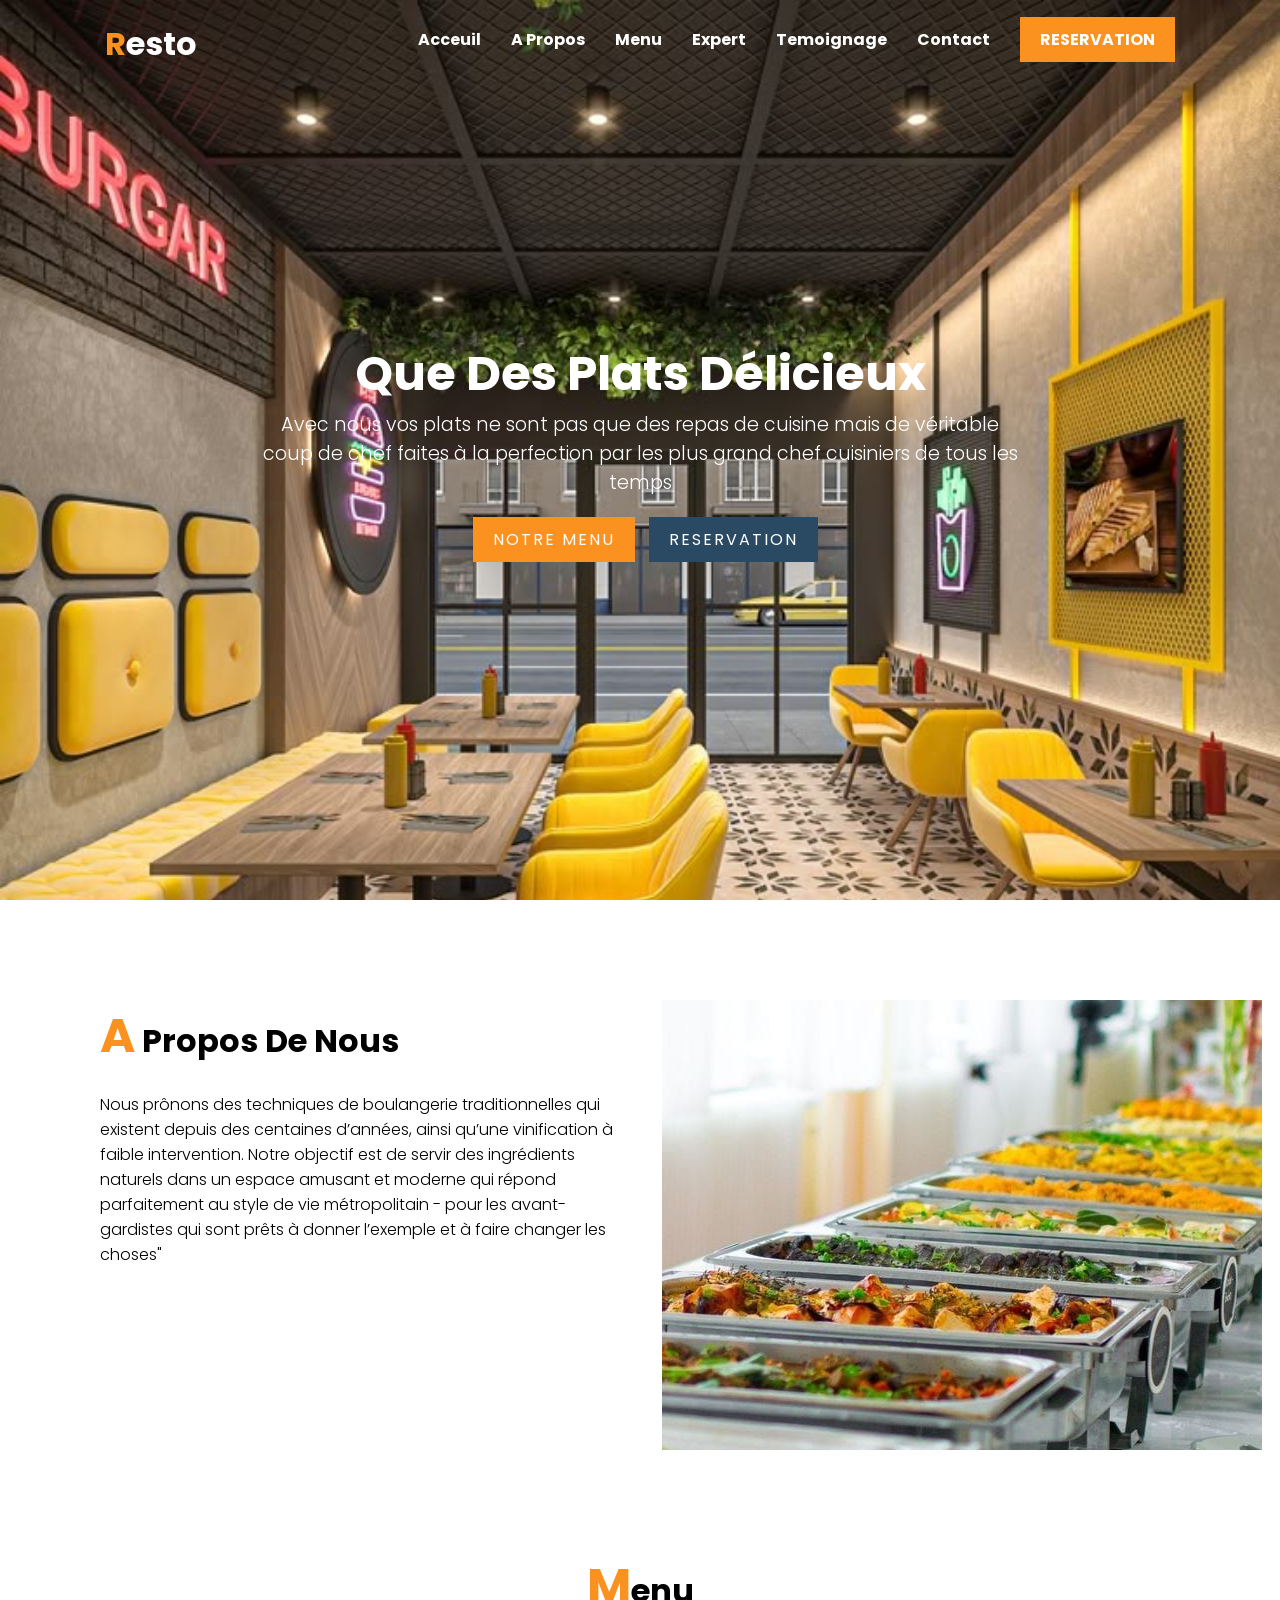
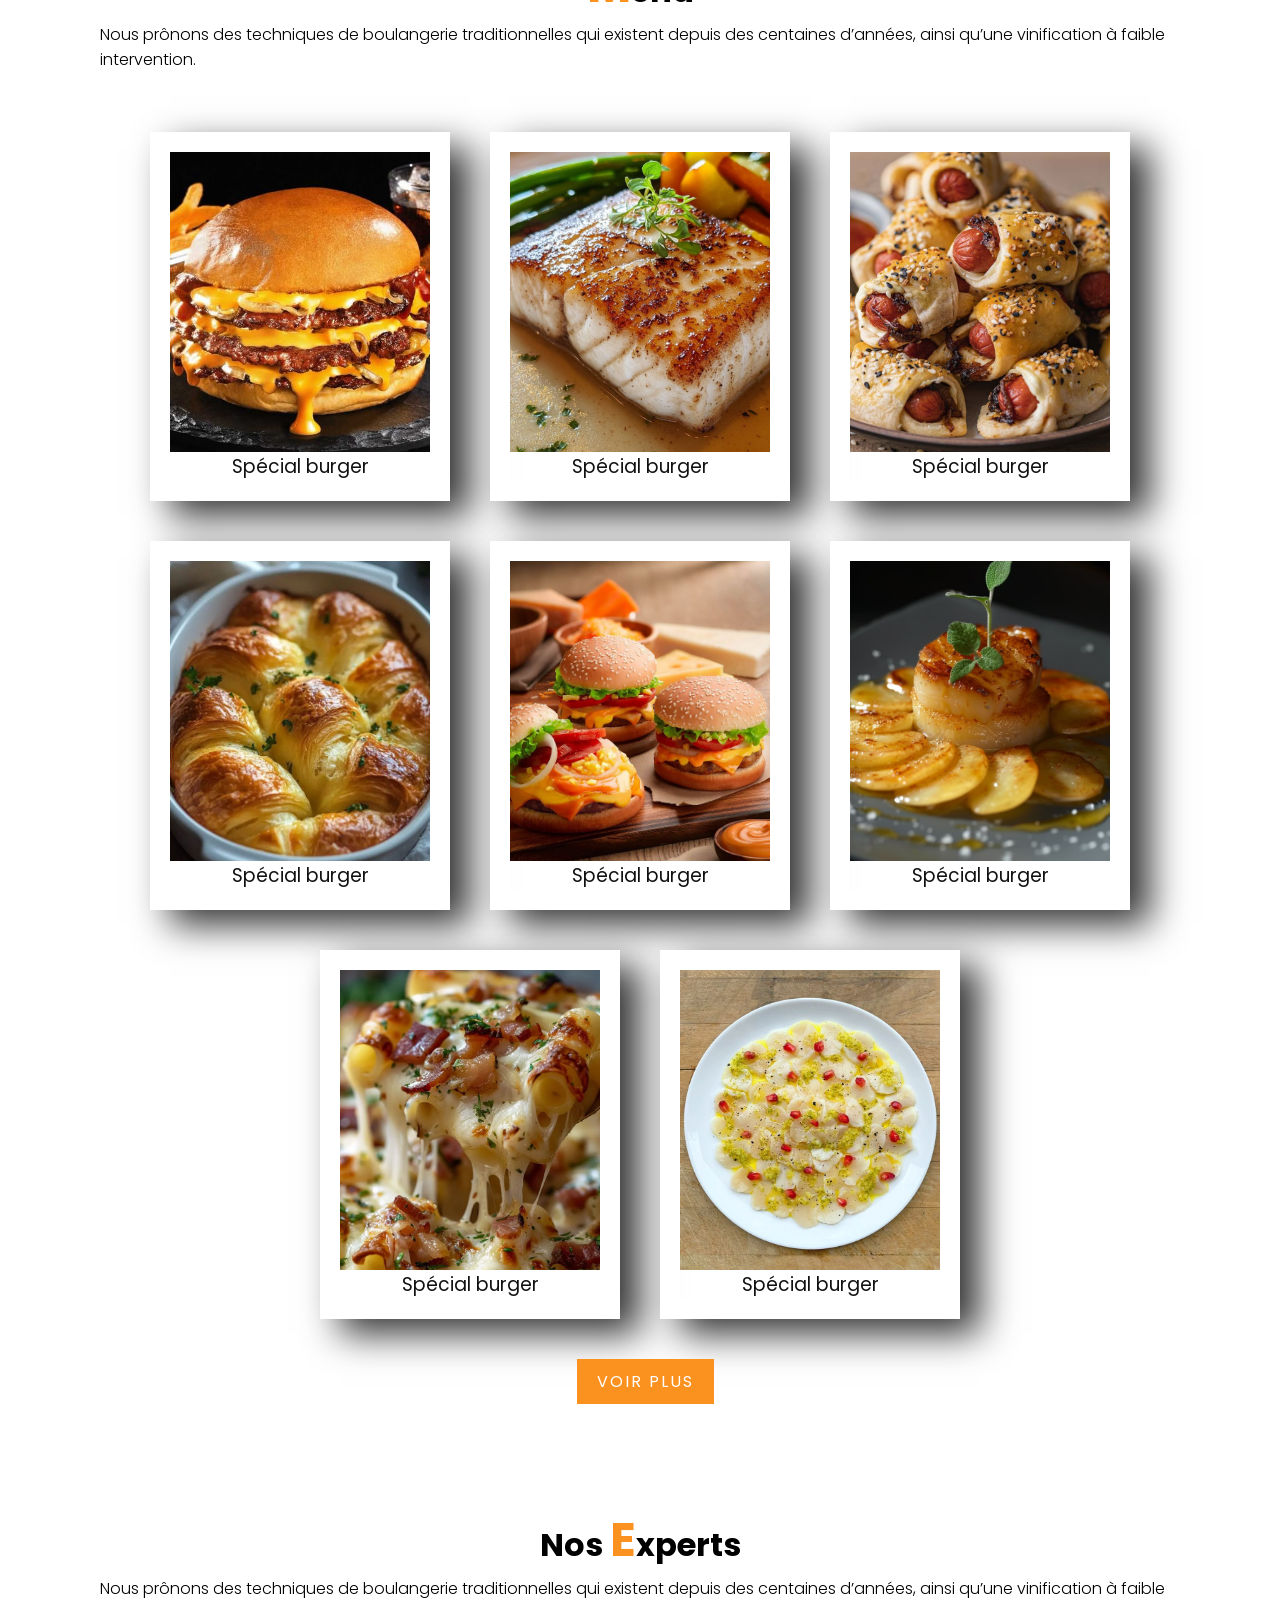
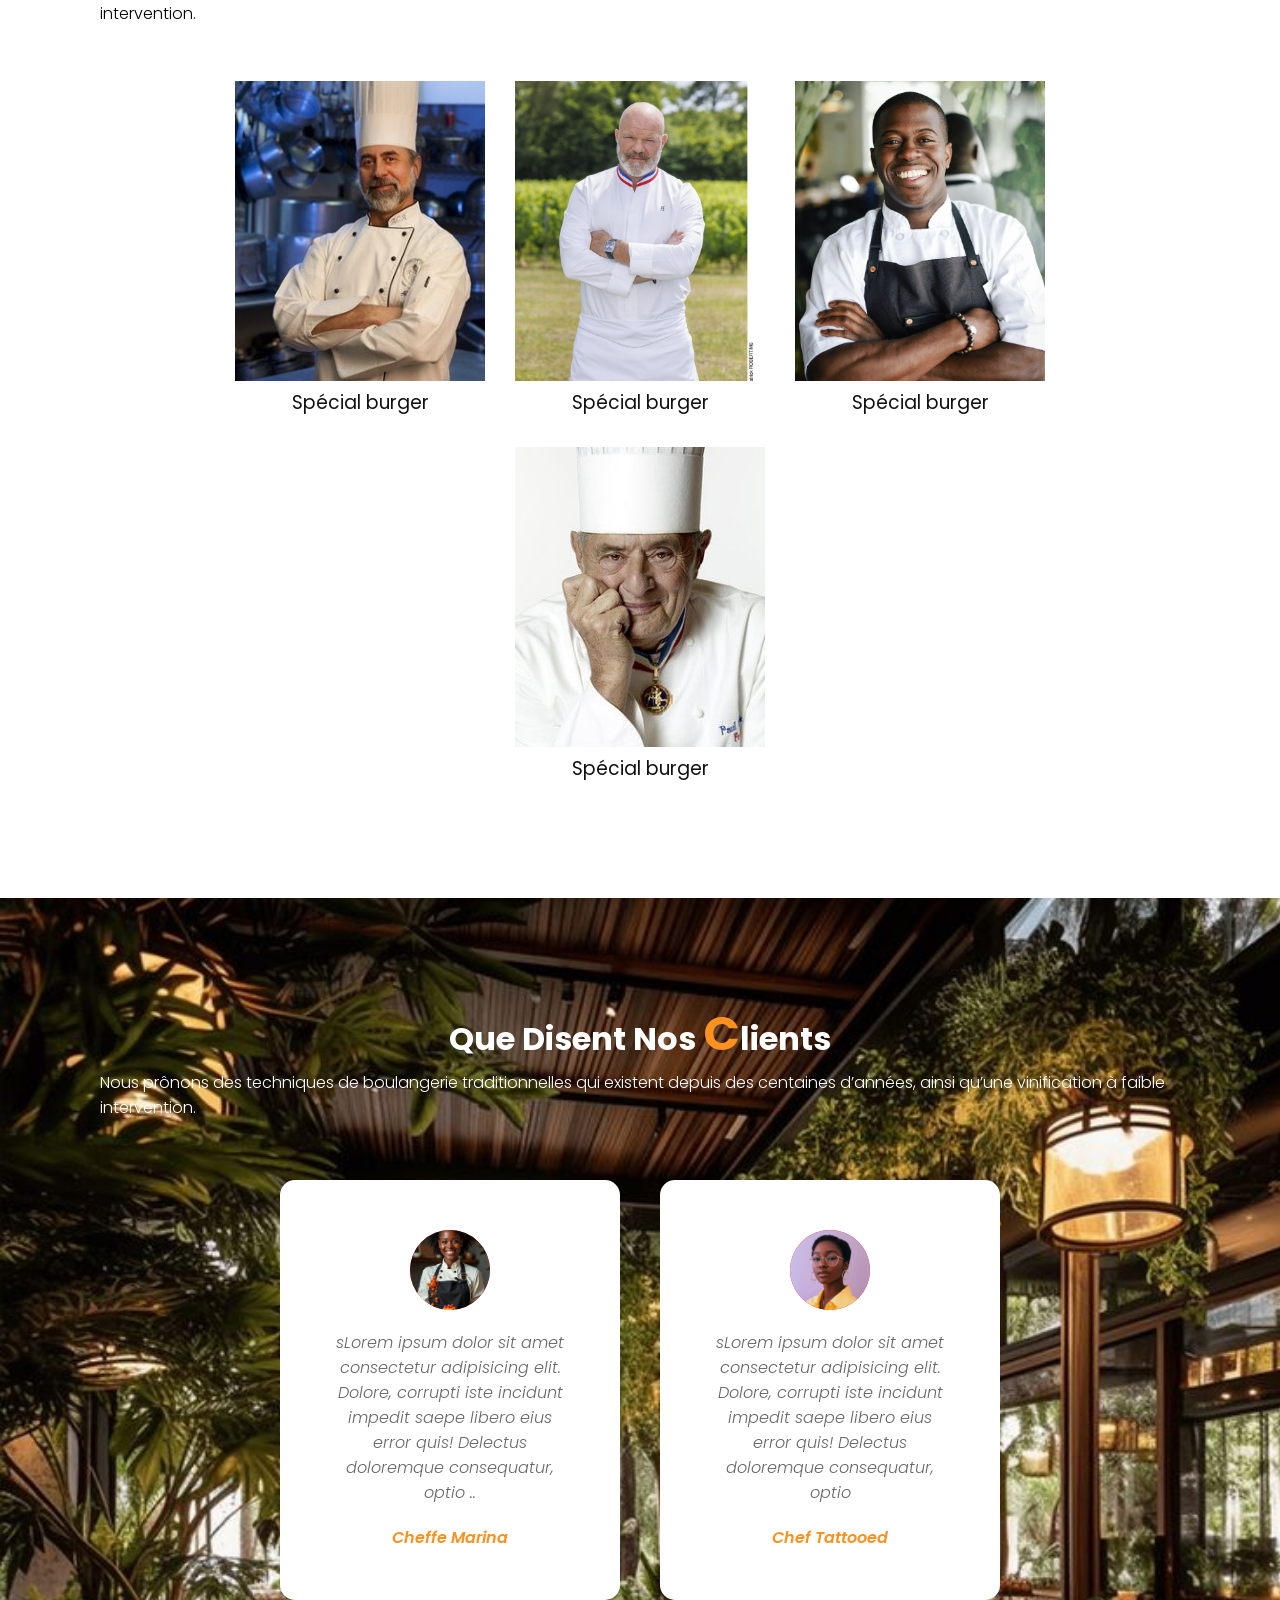
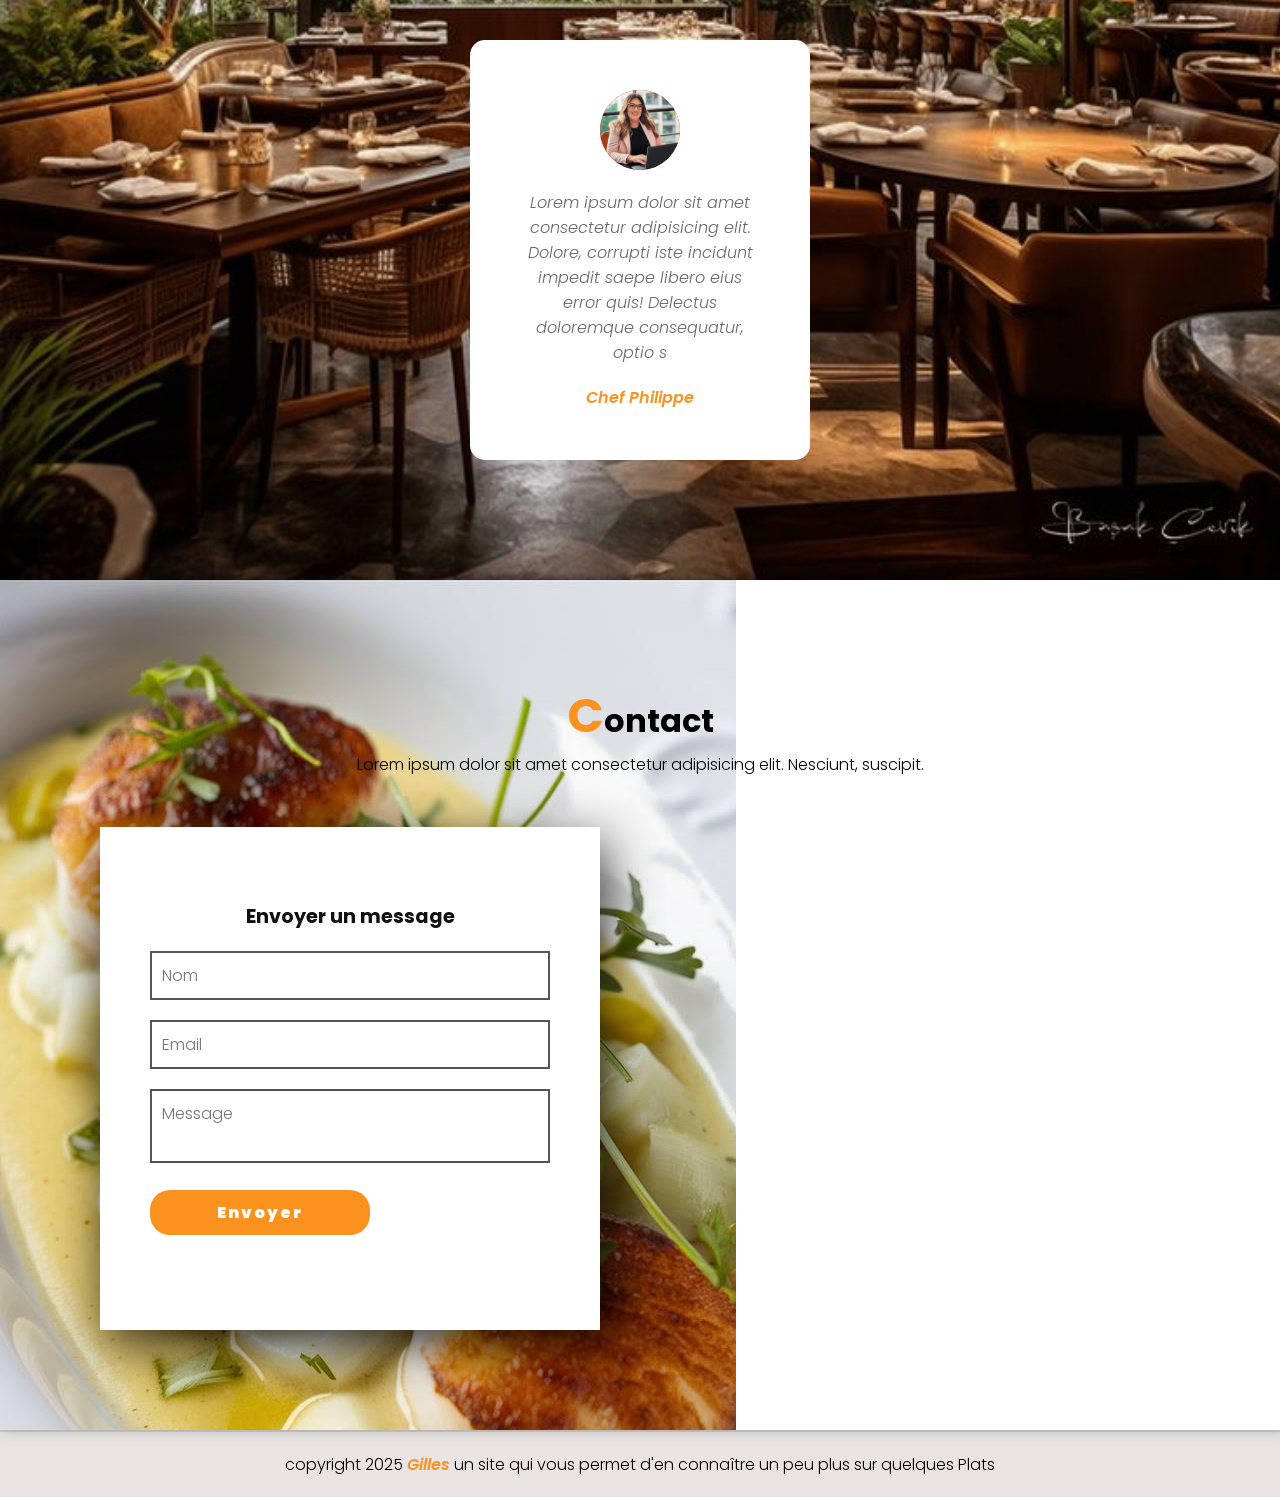
<file: index.html>
<!DOCTYPE html>
<html lang="en">

<head>
    <meta charset="UTF-8">
    <meta name="viewport" content="width=device-width, initial-scale=1.0">
    <title>Resto.com</title>
    <link rel="stylesheet" href="style.css">
    <link rel="preconnect" href="https://fonts.googleapis.com">
    <link rel="preconnect" href="https://fonts.gstatic.com" crossorigin>
    <link href="https://fonts.googleapis.com/css2?family=Poppins:ital,wght@0,300;0,400;0,500;0,600;1,300&display=swap"
        rel="stylesheet">
</head>

<body>
    <header>
        <a href="#" class="logo"><span>R</span>esto</a>
        <div class="menuToggle" onclick="toggleMenu();"></div>
        <ul class="navbar">
            <li><a href="#baniere" onclick="toggleMenu();" >Acceuil</a></li>
            <li><a href="#Apropos" onclick="toggleMenu();" >A Propos</a></li>
            <li><a href="#menu" onclick="toggleMenu();" >Menu</a></li>
            <li><a href="#expert" onclick="toggleMenu();" >Expert</a></li>
            <li><a href="#témoignage" onclick="toggleMenu();" >Temoignage</a></li>
            <li><a href="#Contact" onclick="toggleMenu();" >Contact</a></li>
            <a href="#" class="btn-reserve" onclick="toggleMenu();" >Reservation</a>
        </ul>
    </header>
    <section class="baniere" id="baniere">
        <div class="contenue">
            <h2>Que Des Plats Délicieux</h2>
            <p>Avec nous vos plats ne sont pas que des repas de cuisine
                mais de véritable coup de chef faites à la perfection
                par les plus grand chef cuisiniers de tous les temps
            </p>
            <a href="#" class="btn1">Notre Menu</a>
            <a href="#" class="btn2">Reservation</a>
        </div>
    </section>
    <section class="Apropos" id="Apropos">
        <div class="row">
            <div class="col50">
                <h2 class="titre-text"><span>A</span> Propos De Nous</h2>
                <p> Nous prônons des techniques de boulangerie traditionnelles qui existent depuis des centaines
                    d’années, ainsi qu’une vinification
                    à faible intervention. Notre objectif est de servir
                    des ingrédients naturels dans un espace amusant et moderne qui
                    répond parfaitement au style de vie métropolitain - pour les avant-gardistes qui sont prêts à donner
                    l’exemple et à faire changer les choses"
                </p>
            </div>
            <div class="col50">
                <div class="img">
                    <img src="image/1.jpeg" alt="le_menu" class="luxe">
                </div>
            </div>
        </div>
    </section>
    <section class="menu" id="menu">
        <div class="titre">
            <h2 class="titre-text" id="space"><span>M</span>enu </h2>
            <p> Nous prônons des techniques de boulangerie traditionnelles qui existent depuis des centaines d’années,
                ainsi qu’une vinification
                à faible intervention.
            </p>
        </div>
        <div class="contenu">
            <div class="box">
                <div class="inbox">
                    <img src="image/burger.jpeg" alt="ss">
                </div>
                <div class="text">
                    <h3>Spécial burger</h3>
                </div>
            </div>
            <div class="box">
                <div class="inbox">
                    <img src="image/F.jpeg" alt="ss">
                </div>
                <div class="text">
                    <h3>Spécial burger</h3>
                </div>
            </div>
            <div class="box">
                <div class="inbox">
                    <img src="image/11.jpeg" alt="ss">
                </div>
                <div class="text">
                    <h3>Spécial burger</h3>
                </div>
            </div>
            <div class="box">
                <div class="inbox">
                    <img src="image/12.jpeg" alt="ss">
                </div>
                <div class="text">
                    <h3>Spécial burger</h3>
                </div>
            </div>
            <div class="box">
                <div class="inbox">
                    <img src="image/mini_burber.jpeg" alt="ss">
                </div>
                <div class="text">
                    <h3>Spécial burger</h3>
                </div>
            </div>
            <div class="box">
                <div class="inbox">
                    <img src="image/FF.jpeg" alt="ss">
                </div>
                <div class="text">
                    <h3>Spécial burger</h3>
                </div>
            </div>
            <div class="box">
                <div class="inbox">
                    <img src="image/9.jpeg" alt="ss">
                </div>
                <div class="text">
                    <h3>Spécial burger</h3>
                </div>
            </div>
            <div class="box">
                <div class="inbox">
                    <img src="image/6.jpeg" alt="ss">
                </div>
                <div class="text">
                    <h3>Spécial burger</h3>
                </div>
            </div>
            <div class="titre">
                <a href="#" class="btn1">Voir Plus</a>
            </div>
        </div>
    </section>

    <section class="expert" id="expert">
        <div class="titre" id="space">
            <h2 class="titre-text">Nos <span>E</span>xperts</h2>
            <p> Nous prônons des techniques de boulangerie traditionnelles qui existent depuis des centaines d’années,
                ainsi qu’une vinification
                à faible intervention.
            </p>
        </div>
        <div class="contenu">
            <div class="box">
                <div class="inbox">
                    <img src="image/chef.jpeg" alt="ss">
                </div>
                <div class="text">
                    <h3>Spécial burger</h3>
                </div>
            </div>
            <div class="box">
                <div class="inbox">
                    <img src="image/Philippe.jpeg" alt="ss">
                </div>
                <div class="text">
                    <h3>Spécial burger</h3>
                </div>
            </div>
            <div class="box">
                <div class="inbox">
                    <img src="image/Gilles.jpeg" alt="ss">
                </div>
                <div class="text">
                    <h3>Spécial burger</h3>
                </div>
            </div>
            <div class="box">
                <div class="inbox">
                    <img src="image/Paul_Bocuse.jpeg" alt="ss">
                </div>
                <div class="text">
                    <h3>Spécial burger</h3>
                </div>
            </div>
        </div>
    </section>

    <section class="témoignage" id="témoignage">
        <div class="titre" id="blanc"">
            <h2 class="titre-text">Que Disent Nos <span>C</span>lients</h2>
            <p> Nous prônons des techniques de boulangerie traditionnelles qui existent depuis des centaines d’années,
                ainsi qu’une vinification
                à faible intervention.
            </p>
        </div>
        <div class="contenu">

            <div class="box">
                <div class="inbox">
                    <img src="image/marina.jpeg" alt="ss">
                </div>
                <div class="text">
                    <p>sLorem ipsum dolor sit amet consectetur adipisicing elit. Dolore, corrupti iste incidunt impedit
                        saepe libero eius error quis! Delectus doloremque consequatur, optio ..</p>
                    <h3>Cheffe Marina</h3>
                </div>
            </div>
            <div class="box">
                <div class="inbox">
                    <img src="image/Lysa.jpeg" alt="ss">
                </div>
                <div class="text">
                    <p>sLorem ipsum dolor sit amet consectetur adipisicing elit. Dolore, corrupti iste incidunt impedit
                        saepe libero eius error quis! Delectus doloremque consequatur, optio </p>
                    <h3>Chef Tattooed</h3>
                </div>
            </div>
            <div class="box">
                <div class="inbox">
                    <img src="image/Patrona.jpeg" alt="ss">
                </div>
                <div class="text">
                    <p>Lorem ipsum dolor sit amet consectetur adipisicing elit. Dolore, corrupti iste incidunt impedit
                        saepe libero eius error quis! Delectus doloremque consequatur, optio s</p>
                    <h3>Chef Philippe</h3>
                </div>
            </div>
        </div>
    </section>

    <section class="Contact" id="Contact">
        <div class="acte">
            <div class="titre_noir">
                <h2 class="titre-text"><span>C</span>ontact</h2>
                <p>Lorem ipsum dolor sit amet consectetur adipisicing elit. Nesciunt, suscipit.</p>
            </div>
            <div class="contactform">
                <h3>Envoyer un message</h3>
        
                <div class="inputboite">
                    <input type="text" placeholder="Nom">
                </div>
                <div class="inputboite">
                    <input type="text" placeholder="Email">
                </div>
                <div class="inputboite">
                    <textarea name="Commentaire" id="" placeholder="Message"></textarea>
                </div>
                <div class="inputboite">
                    <input type="submit" value="Envoyer">
                </div>
            </div>
        
        </div>
    </section>

    <div class="copyright">
        <p>copyright 2025 <a href="#">Gilles</a> un site qui vous permet d'en connaître un peu plus sur quelques Plats </p>
    </div>

    <script type="text/javascript">
        window.addEventListener('scroll', function(){
            const header = document.querySelector('header');
            header.classList.toggle('sticky', window.scrollY > 10);
        });

        function toggleMenu(){
            const menuToggle = document.querySelector('.menuToggle');
            const navbar = document.querySelector('.navbar');
            menuToggle.classList('active');
            navbar.classList.toggle('active');
        }
    </script>

</body>

</html>
</file>
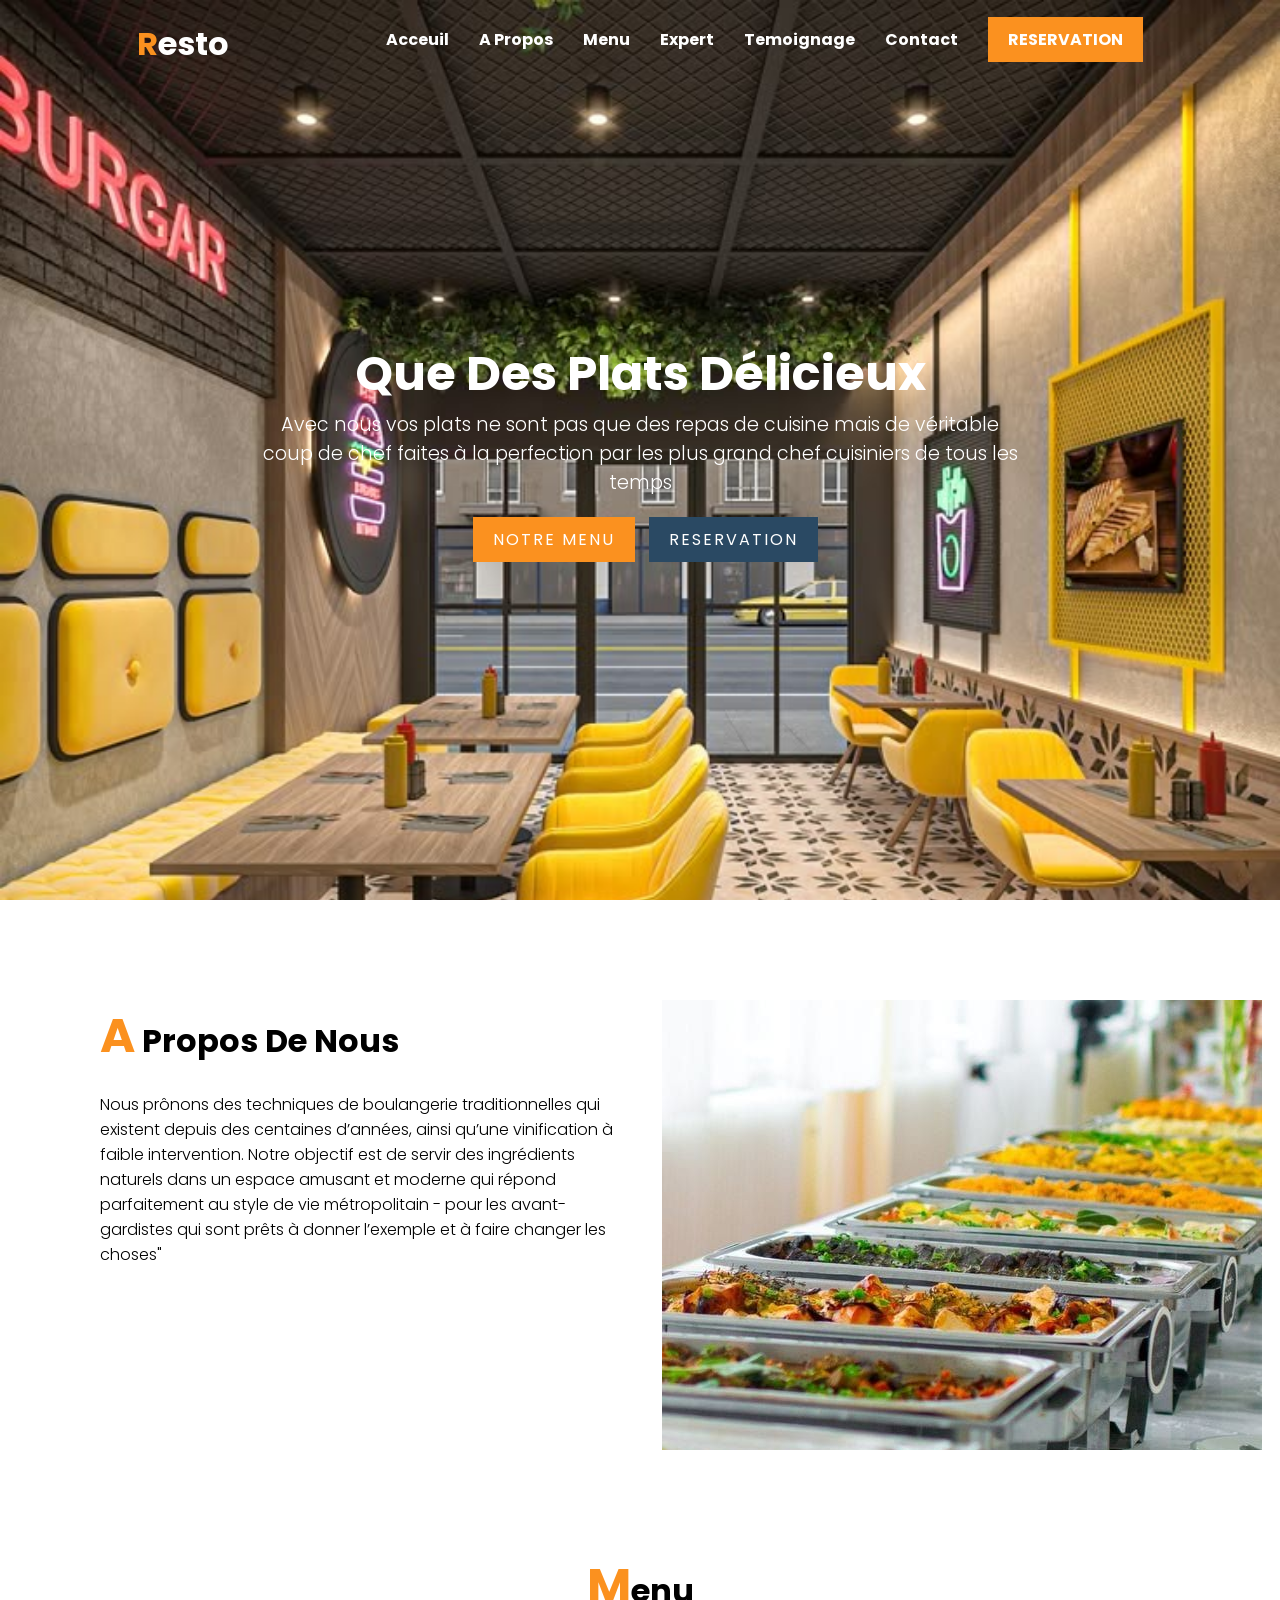
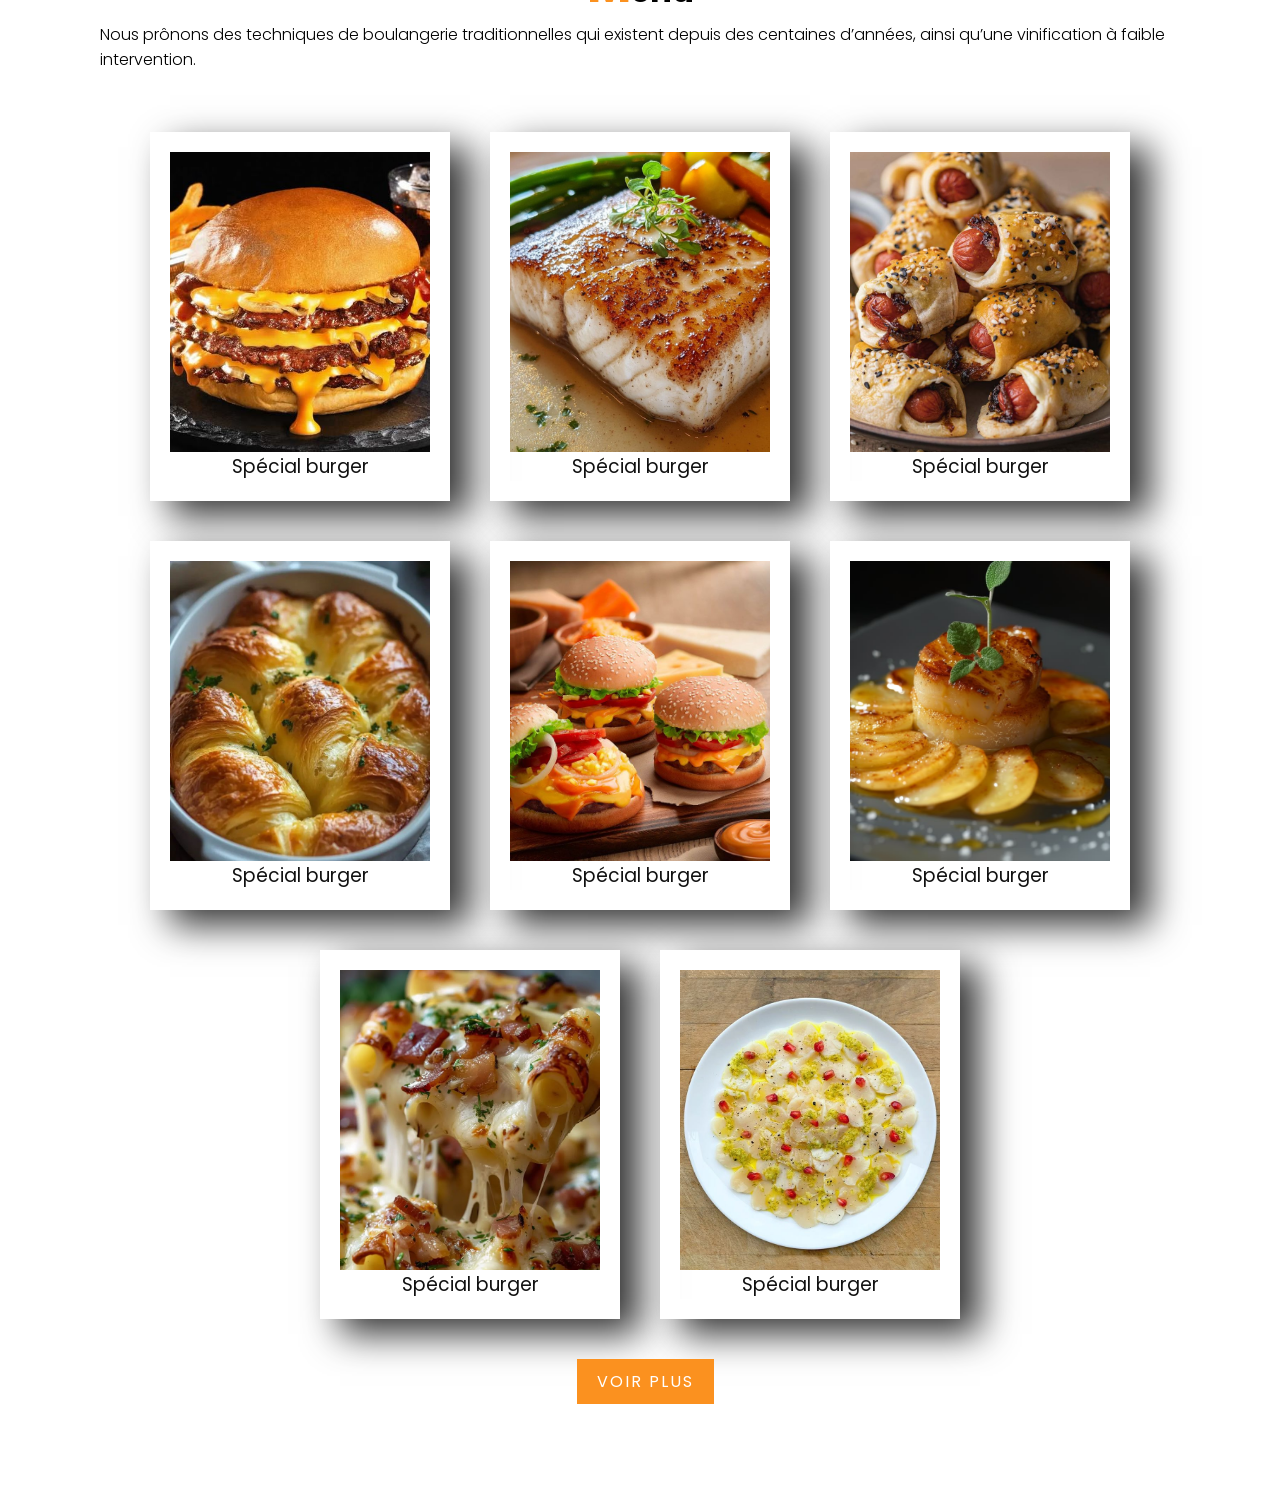
<file: My_page.html>
<!DOCTYPE html>
<html lang="en">

<head>
    <meta charset="UTF-8">
    <meta name="viewport" content="width=device-width, initial-scale=1.0">
    <title>Resto.com</title>
    <link rel="stylesheet" href="style.css">
    <link rel="preconnect" href="https://fonts.googleapis.com">
    <link rel="preconnect" href="https://fonts.gstatic.com" crossorigin>
    <link href="https://fonts.googleapis.com/css2?family=Poppins:ital,wght@0,300;0,400;0,500;0,600;1,300&display=swap"
        rel="stylesheet">
</head>

<body>
    <header>
        <a href="#" class="logo"><span>R</span>esto</a>
        <ul class="navbar">
            <li><a href="#">Acceuil</a></li>
            <li><a href="#">A Propos</a></li>
            <li><a href="#">Menu</a></li>
            <li><a href="#">Expert</a></li>
            <li><a href="#">Temoignage</a></li>
            <li><a href="#">Contact</a></li>
            <a href="#" class="btn-reserve">Reservation</a>
        </ul>
    </header>
    <section class="baniere" id="baniere">
        <div class="contenue">
            <h2>Que Des Plats Délicieux</h2>
            <p>Avec nous vos plats ne sont pas que des repas de cuisine
                mais de véritable coup de chef faites à la perfection
                par les plus grand chef cuisiniers de tous les temps
            </p>
            <a href="#" class="btn1">Notre Menu</a>
            <a href="#" class="btn2">Reservation</a>
        </div>
    </section>
    <section class="Apropos" id="Apropos">
        <div class="row">
            <div class="col50">
                <h2 class="titre-text"><span>A</span> Propos De Nous</h2>
                <p> Nous prônons des techniques de boulangerie traditionnelles qui existent depuis des centaines
                    d’années, ainsi qu’une vinification
                    à faible intervention. Notre objectif est de servir
                    des ingrédients naturels dans un espace amusant et moderne qui
                    répond parfaitement au style de vie métropolitain - pour les avant-gardistes qui sont prêts à donner
                    l’exemple et à faire changer les choses"
                </p>
            </div>
            <div class="col50">
                <div class="img">
                    <img src="image/1.jpeg" alt="le_menu">
                </div>
            </div>
        </div>
    </section>
    <section class="menu" id="menu">
        <div class="titre">
            <h2 class="titre-text"><span>M</span>enu </h2>
            <p> Nous prônons des techniques de boulangerie traditionnelles qui existent depuis des centaines d’années,
                ainsi qu’une vinification
                à faible intervention.
            </p>
        </div>
        <div class="contenu">
            <div class="box">
                <div class="inbox">
                    <img src="image/burger.jpeg" alt="ss">
                </div>
                <div class="text">
                    <h3>Spécial burger</h3>
                </div>
            </div>
            <div class="box">
                <div class="inbox">
                    <img src="image/F.jpeg" alt="ss">
                </div>
                <div class="text">
                    <h3>Spécial burger</h3>
                </div>
            </div>
            <div class="box">
                <div class="inbox">
                    <img src="image/11.jpeg" alt="ss">
                </div>
                <div class="text">
                    <h3>Spécial burger</h3>
                </div>
            </div>
            <div class="box">
                <div class="inbox">
                    <img src="image/12.jpeg" alt="ss">
                </div>
                <div class="text">
                    <h3>Spécial burger</h3>
                </div>
            </div>
            <div class="box">
                <div class="inbox">
                    <img src="image/mini_burber.jpeg" alt="ss">
                </div>
                <div class="text">
                    <h3>Spécial burger</h3>
                </div>
            </div>
            <div class="box">
                <div class="inbox">
                    <img src="image/FF.jpeg" alt="ss">
                </div>
                <div class="text">
                    <h3>Spécial burger</h3>
                </div>
            </div>
            <div class="box">
                <div class="inbox">
                    <img src="image/9.jpeg" alt="ss">
                </div>
                <div class="text">
                    <h3>Spécial burger</h3>
                </div>
            </div>
            <div class="box">
                <div class="inbox">
                    <img src="image/6.jpeg" alt="ss">
                </div>
                <div class="text">
                    <h3>Spécial burger</h3>
                </div>
            </div>
            <div class="titre">
                <a href="#" class="btn1">Voir Plus</a>
            </div>
        </div>
    </section>
</body>

</html>
</file>
<file: style.css>
*{
      margin: 0px;
    padding: 0px;
    box-sizing: border-box;
    font-family: 'poppins',sans-serif;
    scroll-behavior: smooth;
    /*transition: 5s;*/
}

p{
    font-weight: 300;
    color: ;
}

header{
    position: fixed;
    top: 0px;
    left: 0px;
    padding: 20px 10px;
    width: 100%;
    z-index: 1;
    display: flex;
    justify-content: space-evenly;
    align-items: center;
    transition: 0.5s;
    /*background-color: rgba(100, 100, 100, 0.5);*/
}

.logo{
    color: #fff;
    font-weight: bold;
    font-size: 2em;
    text-decoration: none;
}
.logo span{
    color: #fb911f;
}

.navbar{
    display: flex;
    position: relative;
}

.navbar li{
    list-style: none;
}
.navbar a{
    color: #fff;
    text-decoration: none;
    margin-left: 30px;
    font-weight: 700;
}
.btn-reserve{
    padding: 10px 20px;
    background: #fb911f;
    margin-top: -10px;
    text-transform: uppercase;
}
.btn-reserve:hover{
    background: #d87710;
    transition: ease-out;
}
header .navbar li a:hover{
    color: #fb911f;
    border-bottom: 2px solid #fb911f;
}
.baniere{
    position: relative;
    width: 100%;
    min-height: 100vh;
    display: flex;
    justify-content: center;
    align-items: center;
    background-image: url(./image/scrol.jpeg);
    background-size: cover;
    background-repeat: no-repeat;
}
.baniere .contenue{
    max-width: 70%;
    text-align: center;
}
.contenue h2{
    color: #fff;
    font-size: 3em;
    text-transform: capitalize;
}
.contenue p:nth-child(2){
    color: #fff;
    font-size: 1.2em;
}
.btn1{
    font-size: 1em;
    color: #fff;
    background: #fb911f;
    padding: 10px 20px;
    display: inline-block;
    margin-top: 20px;
    text-transform: uppercase;
    text-decoration: none;
    letter-spacing: 2px;
    transition: 0.5s ;
    margin-left: 10px;
}
.btn2{
    font-size: 1em;
    color: #fff;
    background: #2a4963;
    padding: 10px 20px;
    display: inline-block;
    margin-top: 20px;
    text-transform: uppercase;
    text-decoration: none;
    letter-spacing: 2px;
    transition: 0.5s ;
    margin-left: 10px;
}

.btn1:hover{
    letter-spacing: 4px;
}
section{
    padding: 100px;
}
.row{
    position: relative;
    width: 100%;
    display: flex;
    justify-content: space-between;
}
.row .col50{
    position: relative;
    width: 48%;
    justify-content: center;
    align-items: center;
}
.row .col50 h2{
    margin-bottom: 20px;
}
.titre-text{
    color: #000;
    font-size: 2em;
    font-weight: 300px;
    text-transform: capitalize;
}
.titre-text span{
    color: #fb911f;
    font-size: 1.5em;
    font-weight: 700px;
}

.row .col50 .img{
    height: 450px;
    width: 600px;
    position: relative;
    overflow: hidden;
}

/*img{
    height: 450px;
    width: 600px;
}*/

.titre{
    display: flex;
    width: 100%;
    justify-content: center;
    align-items: center;
    flex-direction: column;
}

.menu{
    margin-top: -100px;
}

.menu .contenu{
    display: flex; 
    flex-wrap: wrap;
    margin-top: 40px;
    justify-content: center;
    align-items: center;
}

.menu .contenu .box{
    width: 300px;
    margin: 20px;
    border: 20px solid #fff;
    box-shadow:  20px 15px 35px rgba(0, 0, 0, 0.8);
    
}

.menu .contenu .box .inbox{
    position: relative;
    width: 100%;
    height: 300px;
}

.menu .contenu .box .inbox img {
    position: relative;
    top: 0px;
    left: 0px;
    width: 100%;
    height: 300px;
    object-fit: cover;
}

.menu .contenu .box .text{
    text-align: center;
    font-weight: 300px;
    color: #111;
}

.menu .contenu .box .text h3{
    font-weight: 400;
}

.expert{
    margin-top: -100px;
}

.expert .contenu{
    display: flex;
    flex-wrap: wrap;
    justify-content: center;
    margin-top: 40px;
}

.expert .contenu .box{
    width: 250px;
    margin: 15px;
}

.expert .contenu .box img{
    position: relative;
    width: 100%;
    height: 300px;
    top: 0px;
    left: 0px;
    object-fit: cover;
}

.expert .contenu .box h3{
    color: #111;
    font-weight: 400;
    text-align: center;
}

.témoignage{
    background-image: url(./image/design.jpeg);
    background-size: cover;
}


/*.témoignage{
    margin-top: -100px;
}*/

.témoignage .contenu{
    display: flex;
    width: 100%;
    flex-wrap: wrap;
    justify-content: center;
    align-items: center;
    flex-direction: row;
    margin-top: 40px;
}

.témoignage .contenu .box{
    width: 340px;
    height: auto;
    margin: 20px;
    background-color: #fff;
    display: flex;
    justify-content: center;
    align-items: center;
    flex-direction: column;
    border-radius: 15px;
    padding: 50px;
}

.témoignage .contenu .box .inbox{
    position: relative;
    width: 80px;
    height: 80px;
    border-radius: 50px;
    margin-bottom: 20px;
    overflow: hidden;
    background-color: red;
}

.témoignage .contenu .box .inbox img{
    position: relative;
    width: 100%;
    height: 100%;
    top: 0;
    left: 0;
    object-fit: cover;
    justify-content: center;
    align-items: center;
}

.témoignage .contenu .box .text {
    text-align: center;
    color: #666;
    font-style: italic;
}

.témoignage .contenu .box .text h3{
    color: #fb911f;
    margin-top: 20px;
    font-size: 1em;
    font-weight: 600;
}

#blanc .titre-text,
#blanc p{
    color: #fff;
}

.Contact {
    background-image: url(image/wesh.jpeg);
    background-size: cove;
    background-repeat: no-repeat;
    background-position: center;
    box-shadow: 2px 2px 12px rgba(0, 0, 0, 0.8);
    width: 100%;
    background-position: unset;
    object-fit: cover;
    justify-content: center;
    align-items: center;
    /*text-align: center;*/
}

.Contact .titre_noir {
    position: relative;
    justify-content: center;
    align-items: center;
    text-align: center;
}

.contactform {
    /*position: relative;*/
    padding: 75px 50px;
    background: #fff;
    box-shadow: 5px 15px 50px rgba(0, 0, 0, 0.8);
    max-width: 500px;
    margin-top: 50px;
    justify-content: center;
    align-items: center;
}

.contactform .inputboite{
    position: relative;
    width: 100%;
    margin-bottom: 20px;
}
.contactform h3{
    color: #111;
    font-size: 1.2em;
    margin-bottom: 20px;
    text-align: center;
}

.contactform .inputboite input,
 textarea{
    width: 100%;
    border: 2px solid #555;
    padding: 10px;
    color: #111;
    outline: none;
    font-size: 16px;
    font-weight: 300;
    resize: none;
    align-items: center;
    justify-content: center;
}

.contactform .inputboite input[type="submit"]{
    border-radius: 20px;
    color: #fff;
    background-color: #fb911f;
    display: inline-block;
    cursor: pointer;
    text-transform: capitalize;
    text-decoration: none;
    letter-spacing: 2px;
    outline: none;
    border: none;
    font-size: 1em;
    font-weight: 900;
    transition: 0.5s;
    max-width: 220px;
}

.copyright{
    padding: 20px 40px;
    border-top: 2px solid rgba(0, 0, 0, 0.1);
    background: rgba(228, 222, 222, 0.8);
    text-align: center;
}

/*.copyright p:nth-child(1){
    color: #333;
}*/

.copyright a{
    color: #fb911f;
    text-decoration: none;
    font-weight: 600;
    font-style: italic;
}
.acte{
    justify-content: center;
    align-items: center;
}

header.sticky {
    background: #fff;
    padding: 10px 10px;
    box-shadow: 0px 5px 20px rgba(0, 0, 0, 0.05);
}

header.sticky .logo{
    color: #111;
}

header.sticky .navbar li a {
    color: #000;
}

header.sticky li a:hover{
    color: #fb911f;
    border-bottom: 2px solid #fb911f ;
}

@media (max-width: 991px) {
    .menuToggle {
        position: relative;
        width: 40px;
        height: 40px;
        background-image: url(image/xl.jpeg);
        background-repeat: no-repeat;
        background-position: center;
        cursor: pointer;
    }
   .menuToggle.active {
    background-image: url(image/Lysa.jpeg);
    background-size: 30px;
    background-repeat: no-repeat;
    background-position: center;
   }
   header.sticky .menuToggle{
    filter: invert(1);
   }

    #space{
        margin-top: 80px;
    }
    header, header.sticky{
        padding: 10px 20px;
    }
    header .navbar{
        margin-left: 0px;
    }
    header .navbar li a {
        text-decoration: none;
        color: #fff;
        font-size: 0.8em;
        font-weight: 300px;
    }
    .navbar{
        display: none;
    }
    .Apropos{
        text-align: center;
        overflow: hidden;
    }
    .col50 .img{}
    section{
        padding: 20px;
    }
    .contenue h2{
        font-size: 2em;
    }
    .contenue p:nth-child(2){
        font-size: 1.5em;
    }

    .row{
        display: flex;
        flex-direction: column;
    }
    .row .col50 {
    position: relative;
    width: 100%;
    justify-content: center;
    align-items: center;
}
.row {
    flex-direction: column;
}

img{
        width: 700px;
        height: 500px;
    }
}

@media (max-width: 440px) {
    .contenue h2{
        font-size: 2.2em;
    }

    img{
        width: 400px;
        height: 400px;
    }

    .img{
        margin-left: -100px;
    }

    .Apropos{
        overflow: hidden;
    }
}
</file>
